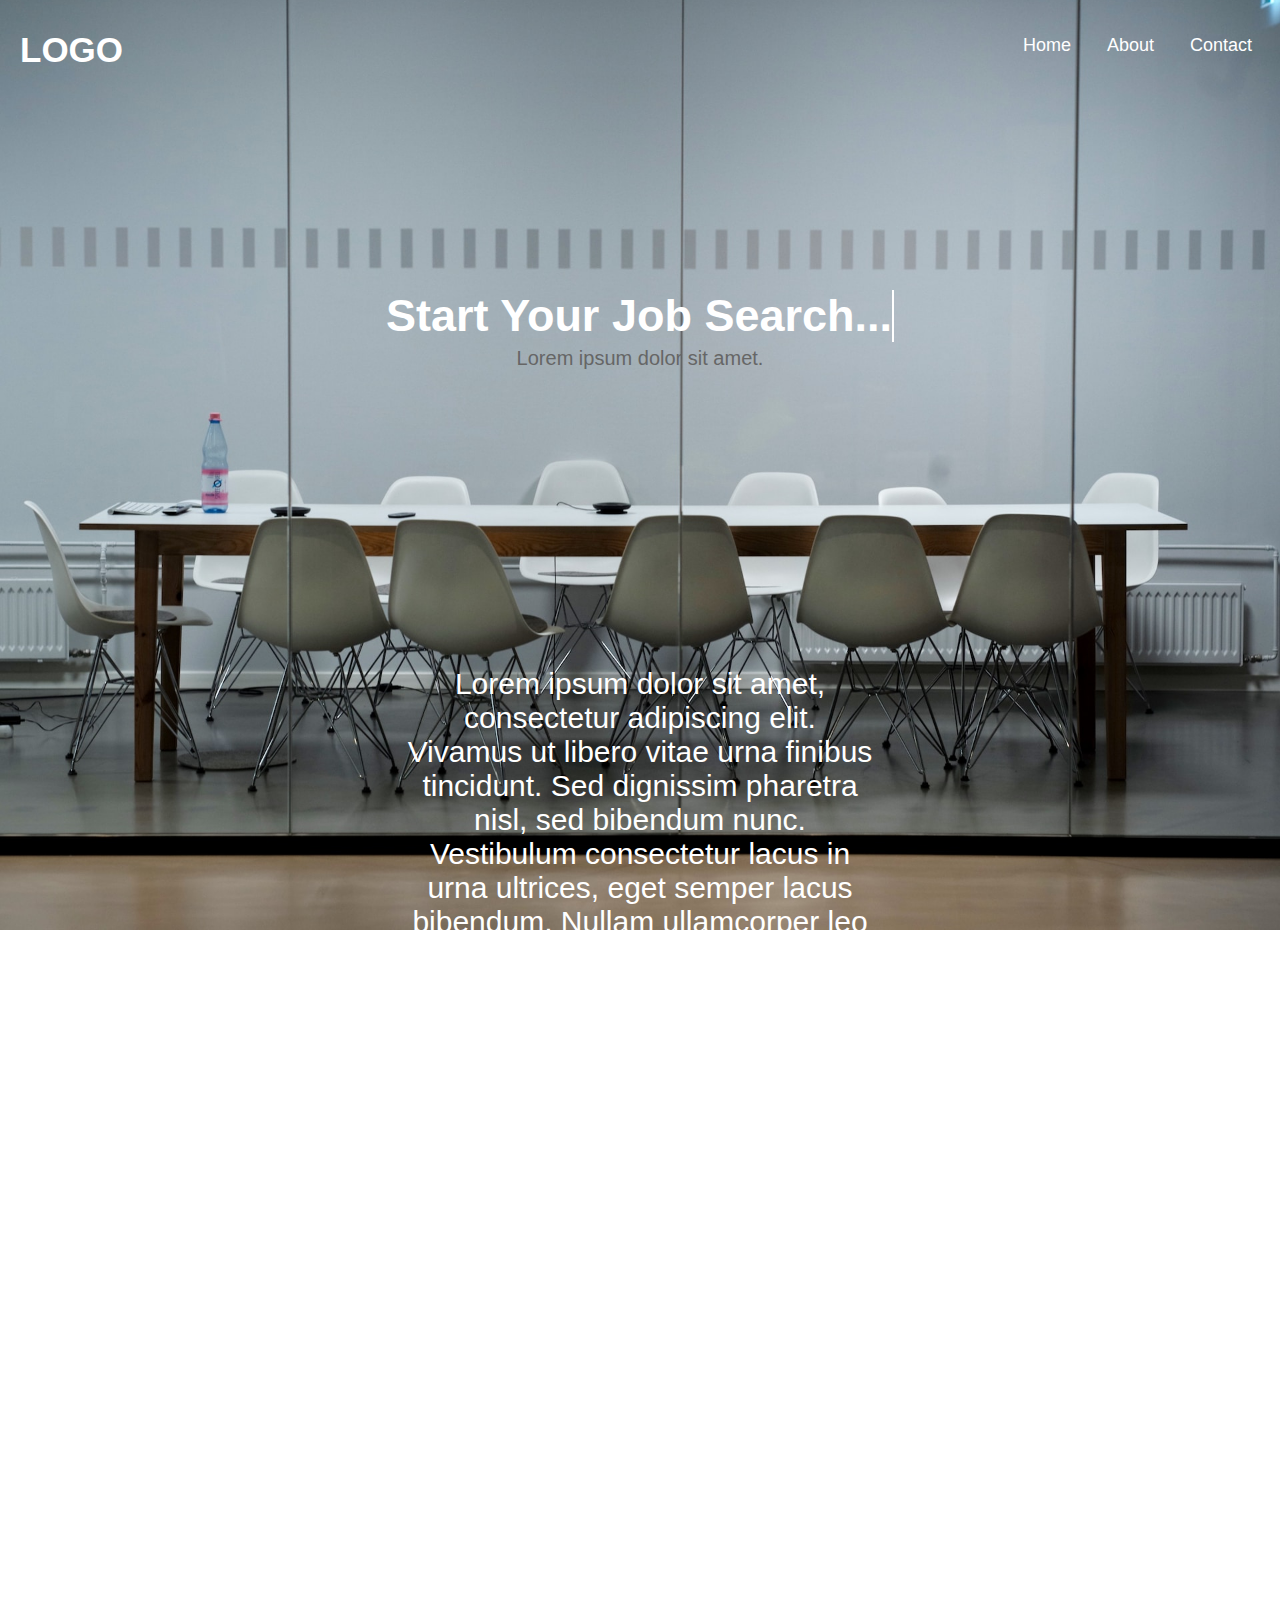
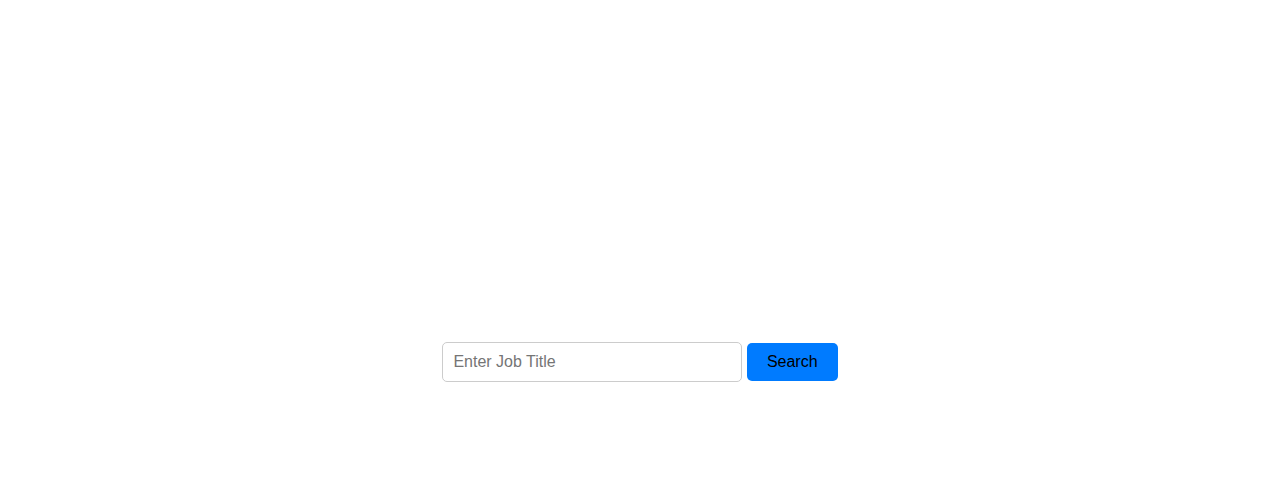
<file: index.html>
<!DOCTYPE html>
<html lang="en">

<head>
    <meta charset="UTF-8">
    <meta http-equiv="X-UA-Compatible" content="IE=edge">
    <meta name="viewport" content="width=device-width, initial-scale=1.0">
    <title>Landing Page</title>
    <link rel="stylesheet" href="https://cdnjs.cloudflare.com/ajax/libs/animate.css/4.1.1/animate.min.css" />
    <style>
        * {
            padding: 0;
            margin: 0;
            font-family: Arial, sans-serif;
            box-sizing: border-box;
        }

        .container {
            min-height: 100vh;
            width: 100%;
            text-align: center;
            background-image: url("./pawel-chu-unsplash.jpg");
            background-repeat: no-repeat;
            background-position: center;
            background-size: cover;
            background-attachment: fixed;
            display: grid;
        }

        .row {
            width: 100%;
            padding: 0;
        }

        .navbar {
            width: 100%;
            display: flex;
            justify-content: space-between;
            align-items: center;
            padding: 10px;
            position: relative;
            top: 0;
            left: 0;
            margin-top: 0;
            z-index: 2;
        }

        .navbar ul {
            display: flex;
            justify-content: center;
            align-items: center;
        }

        .navbar ul li {
            list-style: none;
        }

        .navbar ul li a {
            padding: 10px 18px;
            border-radius: 5px;
            font-size: 18px;
            color: #ffffff;
            text-decoration: none;
        }

        .navbar ul li a:hover {
            background-color: #0056b3;
        }

        .navbar h1 {
            color: #ffffff;
            font-size: 35px;
            font-weight: bold;
            text-transform: uppercase;
            margin-top: 10px;
            cursor: pointer;
            padding: 10px;
        }

        .navbar h1 a:link {
            color: #ffffff;
            text-decoration: none;
        }

        .navbar h1 a:visited {
            color: inherit;
        }

        .navbar h1 a:active {
            color: #0056b3;
        }

        .navbar h1:hover {
            color: #0056b3;
            animation: spin;
            animation-duration: 500ms;
            animation-iteration-count: 1;
            animation-timing-function: linear;
            animation-delay: 1000ms;
        }

        @keyframes spin {
            from {
                transform: rotate(0deg);
            }

            to {
                transform: rotate(360deg);
            }
        }

        .content {
            width: 100%;
            min-height: 100vh;
            top: 0;
            left: 0;
            display: flex;
            justify-content: center;
            align-items: center;
            flex-direction: column;
        }

        .content h1 {
            font-size: 45px;
            color: #ffffff;
        }

        .content p {
            font-size: 20px;
            color: #666;
            padding: 5px;
        }

        .cta-button {
            text-decoration: none;
            margin: 20px 0 100px 0;
            font-size: 20px;
            display: inline-block;
            letter-spacing: 2px;
            padding: 12px 20px;
            background-color: #007bff;
            border-radius: 5px;
            text-decoration: none;
            color: #fff;
            transition: background-color 0.3s ease;
            cursor: pointer;
            animation: fade duration timing-function delay iteration-count direction fill-mode;
        }

        .cta-button:hover {
            background-color: #0056b3;
        }

        .cta-button.drop-in {
            opacity: 0;
            transform: translateY(-50px);
            animation: dropInAnimation 2s forwards;
        }

        @keyframes dropInAnimation {
            0% {
                opacity: 0;
                transform: translateY(-50px);
            }

            100% {
                opacity: 1;
                transform: translateY(0);
            }
        }


        .typed {
            margin: 200px 0 0 0;
            overflow: hidden;
            white-space: nowrap;
            max-width: 510px;
            border-right: 2px solid;
            animation: typing 1.5s steps(30, end) forwards, blinking 1s infinite;
        }

        @keyframes typing {
            from {
                width: 0
            }

            to {
                width: 100%
            }
        }

        @keyframes blinking {
            0% {
                border-right-color: transparent;
            }

            50% {
                border-right-color: black;
            }

            100% {
                border-right-color: transparent;
            }
        }

        .text-design {
            max-width: 500px;
            padding: 10px;
            margin-top: 100px;
        }

        .text-design p {
            color: #fff;
            font-size: 30px;
            margin: 10px 0 50px 0;
        }

        .text-design .slide {
            display: flex;
            align-items: center;
            margin-bottom: 30px;
        }

        .text-design .slide:nth-child(even) {
            flex-direction: row-reverse;
        }

        .text-design img {
            width: 250px;
            height: 200px;
            margin-right: 20px;
            padding: 10px;
        }

        @keyframes slideIn {
            0% {
                transform: translateX(-100%);
                opacity: 0;
            }

            100% {
                transform: translateX(0);
                opacity: 1;
            }
        }

        .slide {
            opacity: 0;
        }

        .slide.slide-in {
            animation: slideIn 1s ease-out;
            animation-fill-mode: both;
            opacity: 1;
        }

        #search-bar {
            bottom: 0;
            left: 0;
            width: 100%;
            padding: 100px;
            z-index: 1;
            display: flex;
            justify-content: center;
            align-items: center;
            flex-direction: column;
            color: #fff;
        }

        #search-bar input[type="text"] {
            padding: 10px;
            width: 300px;
            border: 1px solid #ccc;
            border-radius: 5px;
            font-size: 16px;
        }

        #search-bar button {
            padding: 10px 20px;
            background-color: #007bff;
            border: none;
            border-radius: 5px;
            font-size: 16px;
            cursor: pointer;
        }

        #search-bar button:hover {
            background-color: #0056b3;
        }
    </style>
</head>

<body>
    <div class="container">
        <div class="row">
            <nav class="navbar">
                <h1><a href="index.html">Logo</a></h1>
                <ul>
                    <li><a href="index.html">Home</a></li>
                    <li><a href="about.html">About</a></li>
                    <li><a href="contact.html">Contact</a></li>
                </ul>
            </nav>
        </div>
        <div class="content">
            <h1 class="typed">Start Your Job Search...</h1>
            <p>Lorem ipsum dolor sit amet.</p>
            <a href="#search-bar" class="cta-button drop-in">Get Started</a>
            <div class="text-design">
                <p>Lorem ipsum dolor sit amet, consectetur adipiscing elit. Vivamus ut libero vitae urna finibus
                    tincidunt.
                    Sed dignissim pharetra nisl, sed bibendum nunc. Vestibulum consectetur lacus in urna ultrices, eget
                    semper lacus bibendum. Nullam ullamcorper leo sit amet urna finibus consequat. Fusce sit amet sem
                    sed
                    lorem dictum accumsan.</p>
                <div class="slide">
                    <img src="./christina-wocintechchat-com-unsplash.jpg" alt="Image 1">
                    <p>Lorem ipsum dolor sit amet, consectetur adipiscing elit.</p>
                </div>
                <div class="slide">
                    <img src="./freestocks-unsplash.jpg" alt="Image 2">
                    <p>Lorem ipsum dolor sit amet, consectetur adipiscing elit.</p>
                </div>
                <div class="slide">
                    <img src="./markus-winkler-unsplash.jpg" alt="Image 3">
                    <p>Lorem ipsum dolor sit amet, consectetur adipiscing elit.</p>
                </div>
            </div>

            <div id="search-bar">
                <h2>Search</h2>
                <form id="searchForm" action="https://www.google.com/search" method="get" target="_blank">
                    <input type="text" name="q" placeholder="Enter Job Title">
                    <button type="submit">Search</button>
                </form>
            </div>
        </div>

    </div>
    <script>
        // Smooth scroll to the search bar when the "Get Started" button is clicked
        const getStartedButton = document.querySelector(".cta-button");
        const searchBar = document.getElementById("search-bar");

        getStartedButton.addEventListener("click", function (event) {
            event.preventDefault();
            searchBar.scrollIntoView({ behavior: "smooth" });
        });

        // Function to check if an element is in the viewport
        function isInViewport(element) {
            var rect = element.getBoundingClientRect();
            return (
                rect.top >= 0 &&
                rect.left >= 0 &&
                rect.bottom <= (window.innerHeight || document.documentElement.clientHeight) &&
                rect.right <= (window.innerWidth || document.documentElement.clientWidth)
            );
        }

        // Function to handle the scroll event
        function handleScroll() {
            var slides = document.querySelectorAll('.text-design .slide');

            slides.forEach(function (slide) {
                if (isInViewport(slide) && !slide.classList.contains('slide-in')) {
                    slide.classList.add('slide-in');
                }
            });
        }

        // Event listener for the scroll event
        window.addEventListener('scroll', handleScroll);

        // Initial check when the page loads
        handleScroll();



    </script>
</body>

</html>
</file>
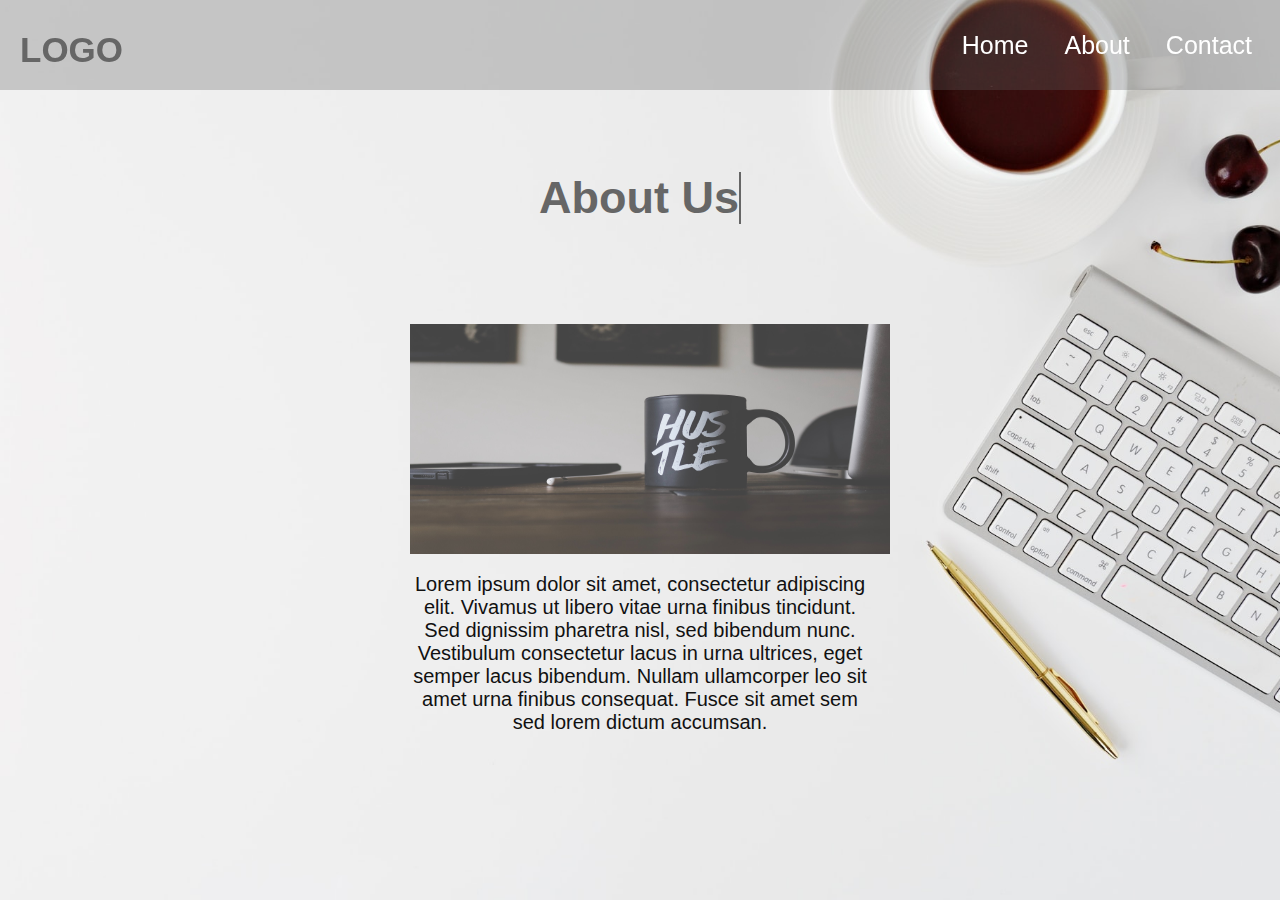
<file: about.html>
<!DOCTYPE html>
<html lang="en">

<head>
    <meta charset="UTF-8">
    <meta http-equiv="X-UA-Compatible" content="IE=edge">
    <meta name="viewport" content="width=device-width, initial-scale=1.0">
    <title>About Page</title>
    <link rel="stylesheet" href="about.css">
</head>

<body>
    <div class="container">
        <div class="row">
            <nav class="navbar">
                <h1><a href="index.html">Logo</a></h1>
                <ul>
                    <li><a href="index.html">Home</a></li>
                    <li><a href="about.html">About</a></li>
                    <li><a href="contact.html">Contact</a></li>
                </ul>
            </nav>
        </div>
        <div class="content">
            <h1 class="typed">About Us</h1>
            <div class="text-design">
                <div class="slide">
                    <img src="./garrhet-sampson-unsplash.jpg" alt="Image 1">
                    <p>Lorem ipsum dolor sit amet, consectetur adipiscing elit. Vivamus ut libero vitae urna finibus
                        tincidunt. Sed dignissim pharetra nisl, sed bibendum nunc. Vestibulum consectetur lacus in urna
                        ultrices, eget semper lacus bibendum. Nullam ullamcorper leo sit amet urna finibus consequat.
                        Fusce sit amet sem sed lorem dictum accumsan.</p>
                </div>
            </div>
        </div>

    </div>
    
</body>

</html>
</file>
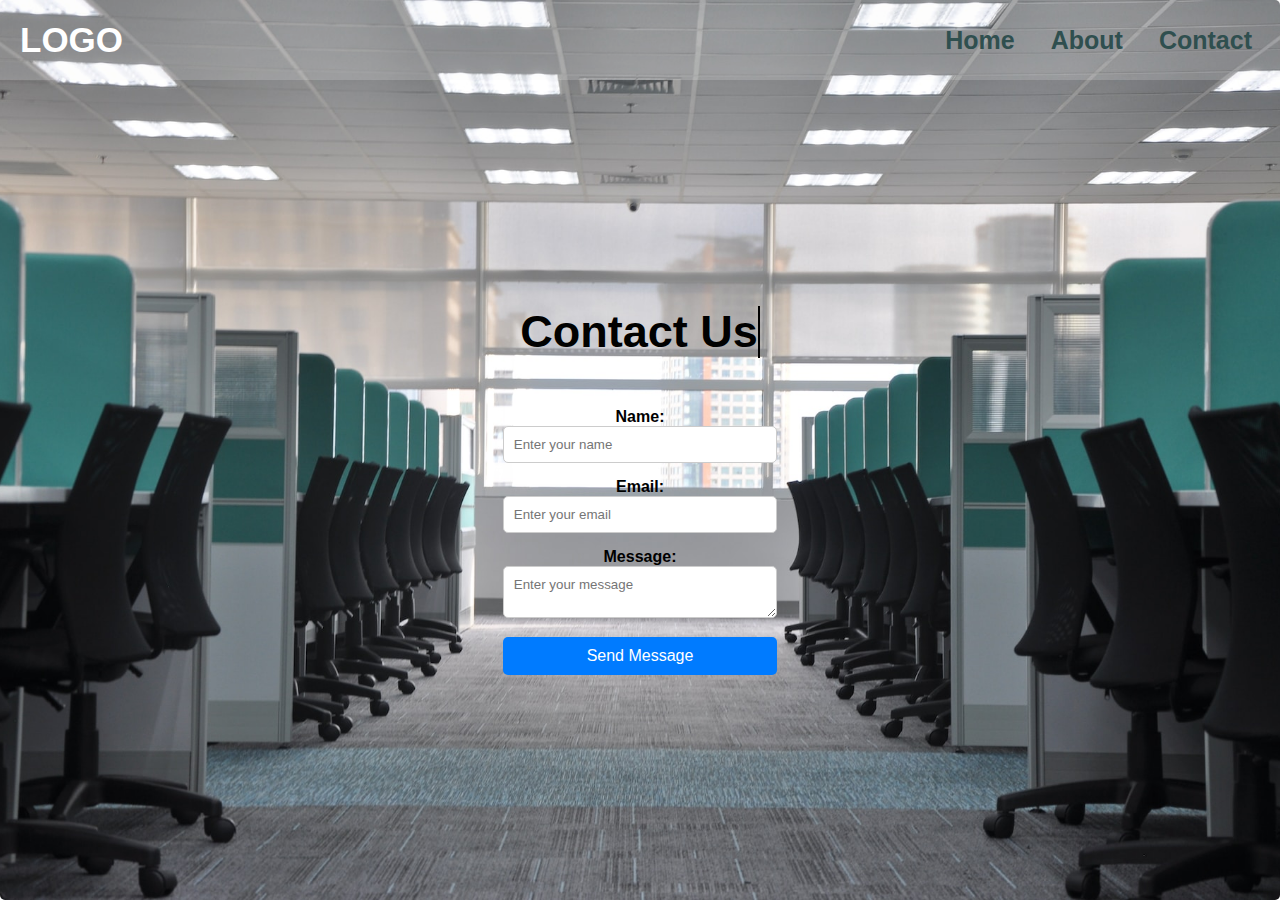
<file: contact.html>
<!DOCTYPE html>
<html lang="en">

<head>
    <meta charset="UTF-8">
    <meta http-equiv="X-UA-Compatible" content="IE=edge">
    <meta name="viewport" content="width=device-width, initial-scale=1.0">
    <title>Contact Page</title>
    <link rel="stylesheet" href="contact.css">
</head>

<body>
    <div class="container">
        <div class="row">
            <nav class="navbar">
                <h1><a href="index.html">Logo</a></h1>
                <ul>
                    <li><a href="index.html">Home</a></li>
                    <li><a href="about.html">About</a></li>
                    <li><a href="contact.html">Contact</a></li>
                </ul>
            </nav>
        </div>
        <div class="content">
            <h1 class="typed">Contact Us</h1>
            <div class="contact-form">
                <form class="contact-form">
                    <div class="form-group">
                      <label for="name">Name:</label>
                      <input type="text" id="name" name="name" placeholder="Enter your name">
                    </div>
                    <div class="form-group">
                      <label for="email">Email:</label>
                      <input type="email" id="email" name="email" placeholder="Enter your email">
                    </div>
                    <div class="form-group">
                      <label for="message">Message:</label>
                      <textarea id="message" name="message" placeholder="Enter your message"></textarea>
                    </div>
                    <button type="submit">Send Message</button>
                  </form>

            </div>
        </div>

    </div>
</body>

</html>
</file>
<file: about.css>
* {
    padding: 0;
    margin: 0;
    font-family: Arial, sans-serif;
    box-sizing: border-box;
}

.container {
    min-height: 100vh;
    width: 100%;
    text-align: center;
    background-image: url("./leone-venter-unsplash.jpg");
    background-repeat: no-repeat;
    background-position: center;
    background-size: cover;
    background-attachment: fixed;
    display: grid;
}

.row {
    width: 100%;
    padding: 0;
}

.navbar {
    width: 100%;
    display: flex;
    justify-content: space-between;
    align-items: center;
    padding: 10px;
    position: fixed;
    top: 0;
    left: 0;
    margin-top: 0;
    z-index: 2;
    background-color: rgb(100, 100, 100, 0.3);
}

.navbar ul {
    display: flex;
    justify-content: center;
    align-items: center;
}

.navbar ul li {
    list-style: none;
}

.navbar ul li a {
    padding: 10px 18px;
    border-radius: 5px;
    font-size: 25px;
    color: #fff;
    text-decoration: none;
}

.navbar ul li a:hover {
    background-color: #0056b3;
}

.navbar h1 {
    color: #fff;
    font-size: 35px;
    font-weight: bold;
    text-transform: uppercase;
    margin-top: 10px;
    cursor: pointer;
    padding: 10px;
}

.navbar h1 a:link {
    color: #666;
    text-decoration: none;
}

.navbar h1 a:visited {
    color: inherit;
}

.navbar h1 a:active {
    color: #0056b3;
}

.navbar h1:hover {
    color: #0056b3;
    animation: spin;
    animation-duration: 500ms;
    animation-iteration-count: 2;
    animation-timing-function: linear;
    animation-delay: 1000ms;
}

@keyframes spin {
    from {
        transform: rotate(0deg);
    }

    to {
        transform: rotate(360deg);
    }
}

.content {
    width: 100%;
    min-height: 100vh;
    top: 0;
    left: 0;
    display: flex;
    justify-content: center;
    align-items: center;
    flex-direction: column;
}

.content h1 {
    font-size: 45px;
    color: #666;
}

.content p {
    font-size: 18px;
    color: #666;
    padding: 5px;
}

.typed {
    margin: 20px 0 50px 0;
    overflow: hidden;
    position: relative;
    display: block;
    white-space: nowrap;
    max-width: 210px;
    border-right: 2px solid;
    animation: typing 5s steps(30, end) forwards infinite, blinking 1s infinite;
}

@keyframes typing {
    from {
        width: 0
    }

    to {
        width: 100%
    }
}

@keyframes blinking {
    0% {
        border-right-color: transparent;
    }

    50% {
        border-right-color: black;
    }

    100% {
        border-right-color: transparent;
    }
}

.text-design {
    max-width: 500px;
    padding: 10px;
    margin-top: 30px;
}

.text-design p {
    color: #111;
    font-size: 30px;
}

.text-design .slide {
    align-items: center;
}

.text-design .slide p {
    font-size: 20px;
}

.text-design .slide:nth-child(even) {
    flex-direction: row-reverse;
}

.text-design img {
    width: 500px;
    height: 250px;
    padding: 10px;
}
</file>
<file: contact.css>
* {
    padding: 0;
    margin: 0;
    font-family: Arial, sans-serif;
    box-sizing: border-box;
}

.container {
    width: 100%;
    min-height: 100vh;
    text-align: center;
    background-repeat: no-repeat;
    background-position: center;
    background-size: cover;
    background-attachment: fixed;
    display: grid;
    margin: auto;
    background-color: #f5f5f5;
    border-radius: 5px;
    background-image: url("./kate-sade-unsplash.jpg");
}

.row {
    width: 100%;
    padding: 0;
}

.navbar {
    width: 100%;
    display: flex;
    justify-content: space-between;
    align-items: center;
    padding: 10px;
    top: 0;
    left: 0;
    margin-top: 0;
    z-index: 2;
    background: rgb(245, 245, 245, 0.2);
}

.navbar ul {
    display: flex;
    justify-content: center;
    align-items: center;
}

.navbar ul li {
    list-style: none;
}

.navbar ul li a {
    padding: 10px 18px;
    border-radius: 5px;
    font-size: 25px;
    color: darkslategray;
    text-decoration: none;
    font-weight: bold;
}

.navbar ul li a:hover {
    background-color: #0056b3;
}

.navbar h1 {
    color: #ffffff;
    font-size: 35px;
    font-weight: bold;
    text-transform: uppercase;
    cursor: pointer;
    padding: 10px;
}

.navbar h1 a:link {
    color: #ffffff;
    text-decoration: none;
}

.navbar h1 a:visited {
    color: inherit;
}

.navbar h1 a:active {
    color: #0056b3;
}

.navbar h1:hover {
    color: #0056b3;
    animation: spin;
    animation-duration: 500ms;
    animation-iteration-count: 3;
    animation-timing-function: linear;
    animation-delay: 1000ms;
}

@keyframes spin {
    from {
        transform: rotate(0deg);
    }

    to {
        transform: rotate(360deg);
    }
}

.content {
    width: 100%;
    top: 0;
    left: 0;
    display: flex;
    justify-content: flex-start;
    align-items: center;
    flex-direction: column;
}

.content h1 {
    font-size: 45px;
    color: rgba(1, 1, 1);
}

.typed {
    margin: 0 0 50px 0;
    overflow: hidden;
    white-space: nowrap;
    max-width: 300px;
    border-right: 2px solid;
    animation: typing 5s steps(30, end) forwards infinite, blinking 1s infinite;
}

@keyframes typing {
    from {
        width: 0
    }

    to {
        width: 100%
    }
}

@keyframes blinking {
    0% {
        border-right-color: transparent;
    }

    50% {
        border-right-color: black;
    }

    100% {
        border-right-color: transparent;
    }
}

.contact-form {
    display: flex;
    flex-direction: column;
    margin-bottom: 0;
}

.form-group {
    margin-bottom: 15px;
}

label {
    font-weight: bold;
}

input[type="text"],
input[type="email"],
textarea {
    padding: 10px;
    width: 100%;
    border: 1px solid #ccc;
    border-radius: 5px;
}

button[type="submit"] {
    padding: 10px 20px;
    background-color: #007bff;
    color: #fff;
    border: none;
    border-radius: 5px;
    font-size: 16px;
    cursor: pointer;
}

button[type="submit"]:hover {
    background-color: #0056b3;
}
</file>
